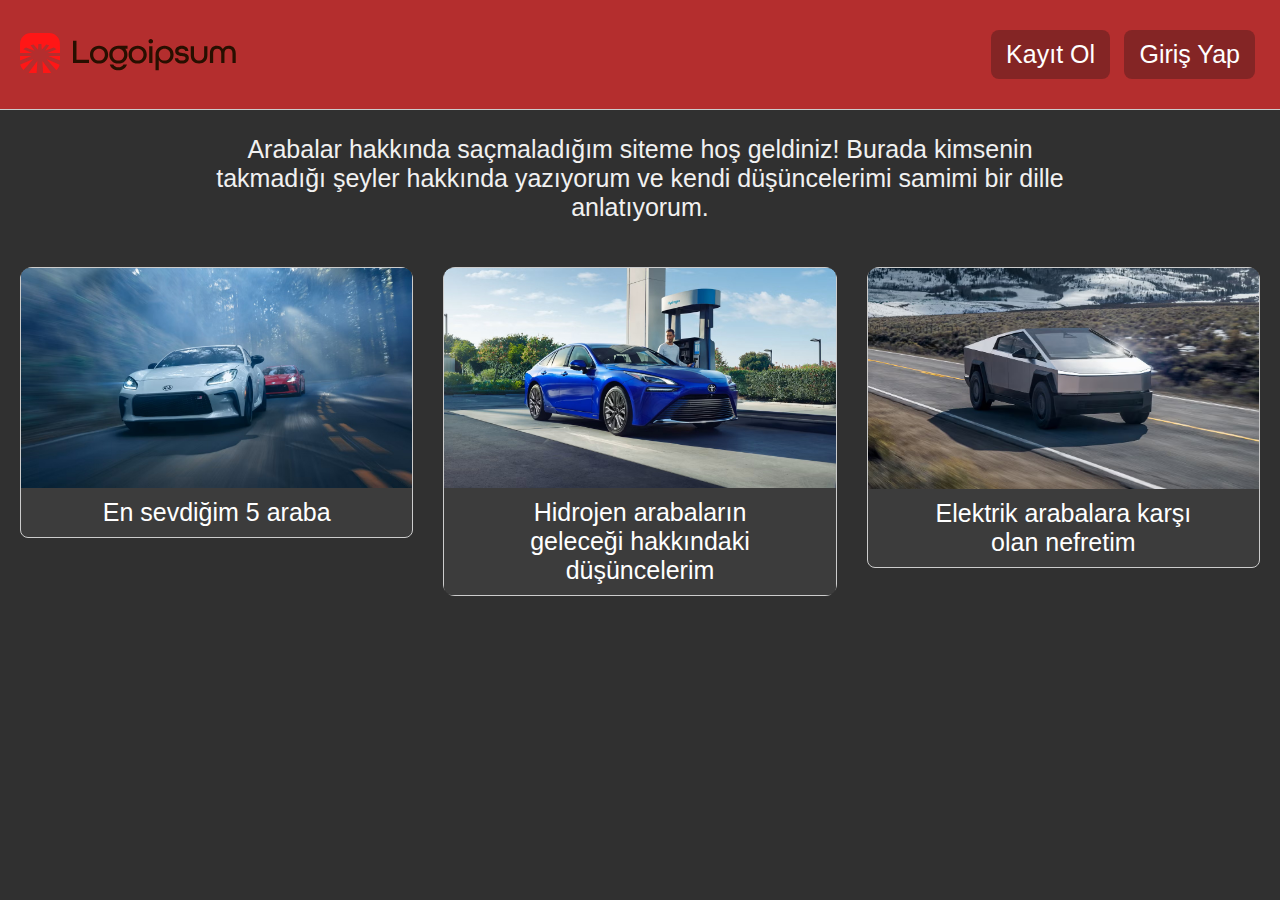
<file: index.html>
<!DOCTYPE html>
<html lang="tr">
<head>
    <link rel="stylesheet" href="style.css">
    <meta charset="UTF-8">
    <meta name="viewport" content="width=device-width, initial-scale=1.0">
    <title>Blog Sayfası</title>
</head>
<body>
    <nav class="navbar">
        <a href="index.html">
            <img src="images/logoipsum-393.svg" alt="logoplaceholder">
        </a>
        <div class="section">
            <a href="register.html">Kayıt Ol</a>
            <a href="login.html">Giriş Yap</a>
        </div>
    </nav>
    <p>Arabalar hakkında saçmaladığım siteme hoş geldiniz! Burada kimsenin takmadığı şeyler hakkında yazıyorum ve kendi düşüncelerimi samimi bir dille anlatıyorum.</p>
    <div class="bloglar">
        <a href="">
            <div class="blog">
                <img src="images/araba.png" alt="">
                <p>En sevdiğim 5 araba</p>
            </div>
        </a>
        <a href="">
            <div class="blog">
                <img src="images/hidrojenaraba.png" alt="">
                <p>Hidrojen arabaların geleceği hakkındaki düşüncelerim</p>
            </div>
        </a>
        <a href="">
            <div class="blog">
            <img src="images/cybercrap.png" alt="">
            <p>Elektrik arabalara karşı olan nefretim</p>
            </div>
        </a>
    </div>
    </body>
</html>
</file>
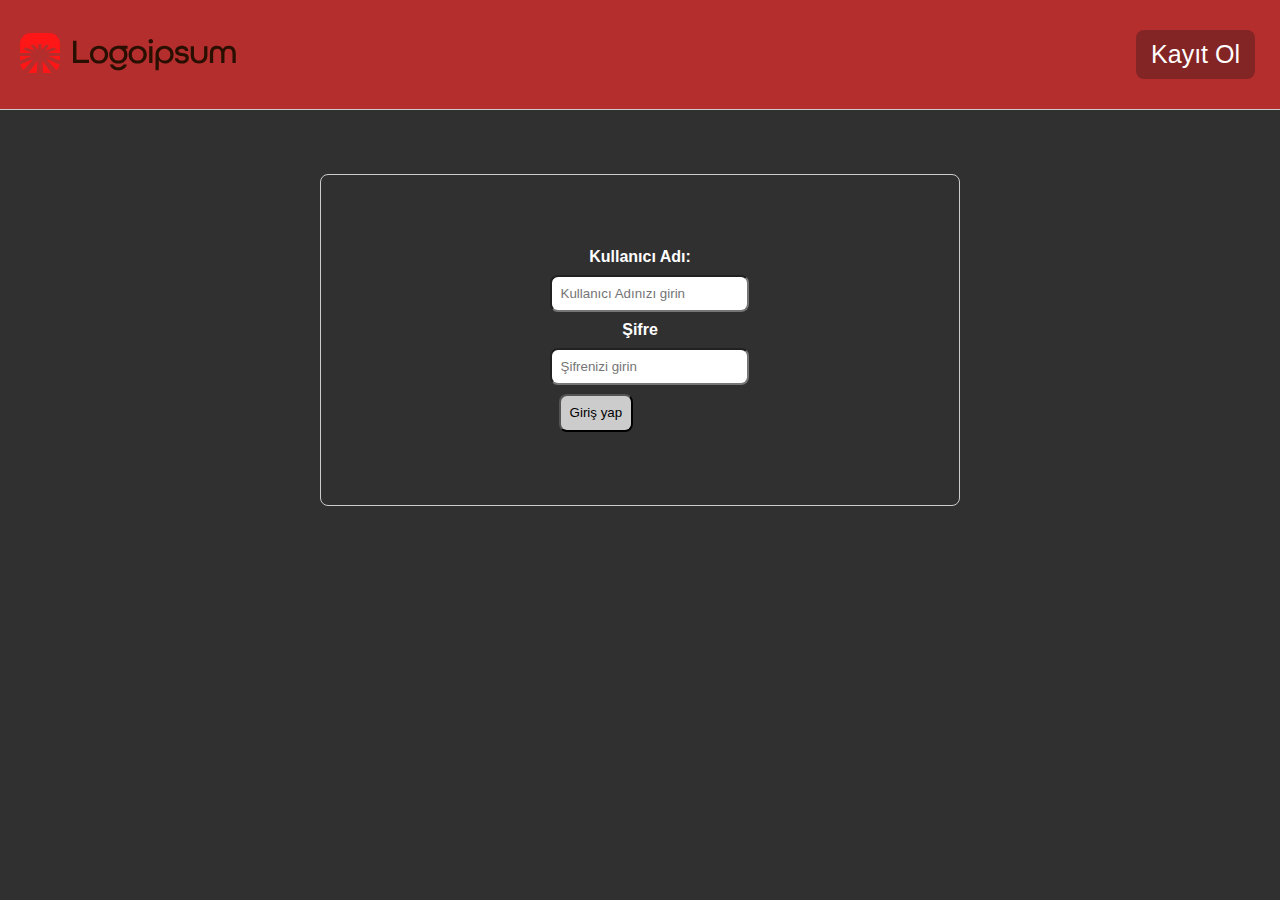
<file: login.html>
<!DOCTYPE html>
<html lang="tr">
    <head>
        <link rel="icon" type="image/svg+xml" sizes="32x32" href="images/logoipsum-393.svg">
        <link href="https://fonts.googleapis.com/css2?family=Inter:wght@400;600&display=swap" rel="stylesheet">
        <link rel="stylesheet" href="style.css">
        <meta charset="UTF-8">
        <meta name="viewport" content="width=device-width, initial-scale=1.0">
        <title>Giriş Yap</title>
    </head>
    <body>
        <nav class="navbar">
            <a href="index.html">
                <img src="images/logoipsum-393.svg" alt="logoplaceholder">
            </a>
            <div class="section">
                <a href="register.html">Kayıt Ol</a>
            </div>
        </nav>
        <div class="login">
            <form action="/login.html" method="POST">
                <div class="form-group">
                    <label for="username">Kullanıcı Adı:</label>
                    <input type="text" id="username" name="username" placeholder="Kullanıcı Adınızı girin" required autocomplete="username">
                </div>
                <div class="form-group">
                    <label for="password">Şifre</label>
                    <input type="password" id="password" name="password" placeholder="Şifrenizi girin" required autocomplete="current-password">
                </div>
                    <button type="submit">Giriş yap</button>
            </form>
        </div>
    </body>
</html>
</file>
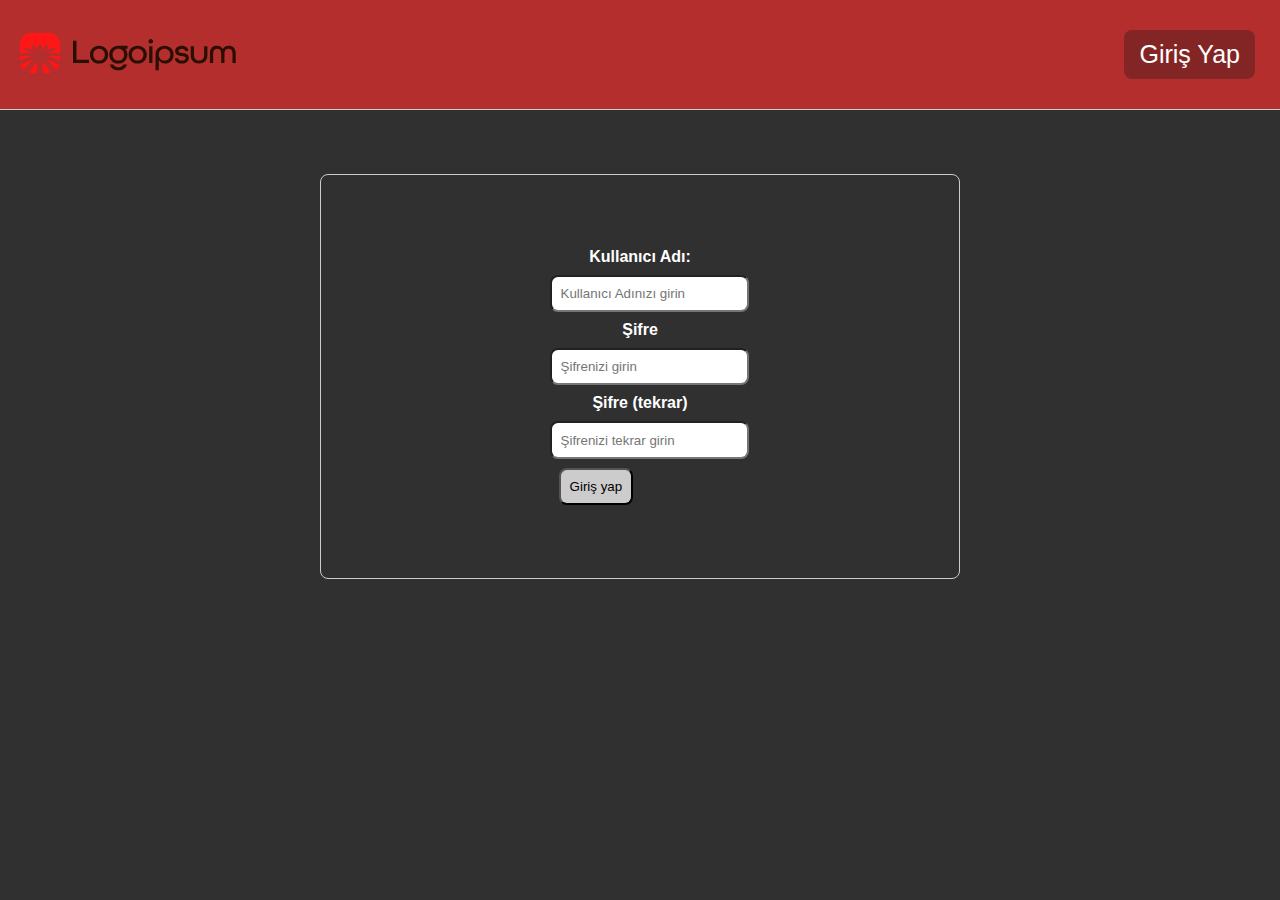
<file: register.html>
<!DOCTYPE html>
<html lang="tr">
    <head>
        <link rel="icon" type="image/svg+xml" sizes="32x32" href="images/logoipsum-393.svg">
        <link href="https://fonts.googleapis.com/css2?family=Inter:wght@400;600&display=swap" rel="stylesheet">
        <link rel="stylesheet" href="style.css">
        <meta charset="UTF-8">
        <meta name="viewport" content="width=device-width, initial-scale=1.0">
        <title>Kayıt Ol</title>
    </head>
    <body>
        <nav class="navbar">
            <a href="index.html">
                <img src="images/logoipsum-393.svg" alt="logoplaceholder">
            </a>
            <div class="section">
                <a href="login.html">Giriş Yap</a>
            </div>
        </nav>
        <div class="login">
            <form action="/register.html" method="POST">
                <div class="form-group">
                    <label for="username">Kullanıcı Adı:</label>
                    <input type="text" id="username" name="username" placeholder="Kullanıcı Adınızı girin" required autocomplete="username">
                </div>
                <div class="form-group">
                    <label for="password">Şifre</label>
                    <input type="password" id="password" name="password" placeholder="Şifrenizi girin" required autocomplete="new-password">
                </div>
                <div class="form-group">
                    <label for="password2">Şifre (tekrar)</label>
                    <input type="password" id="password2" name="password2" placeholder="Şifrenizi tekrar girin" required autocomplete="new-password">
                </div>
                    <button type="submit">Giriş yap</button>
            </form>
        </div>
    </body>
</html>
</file>
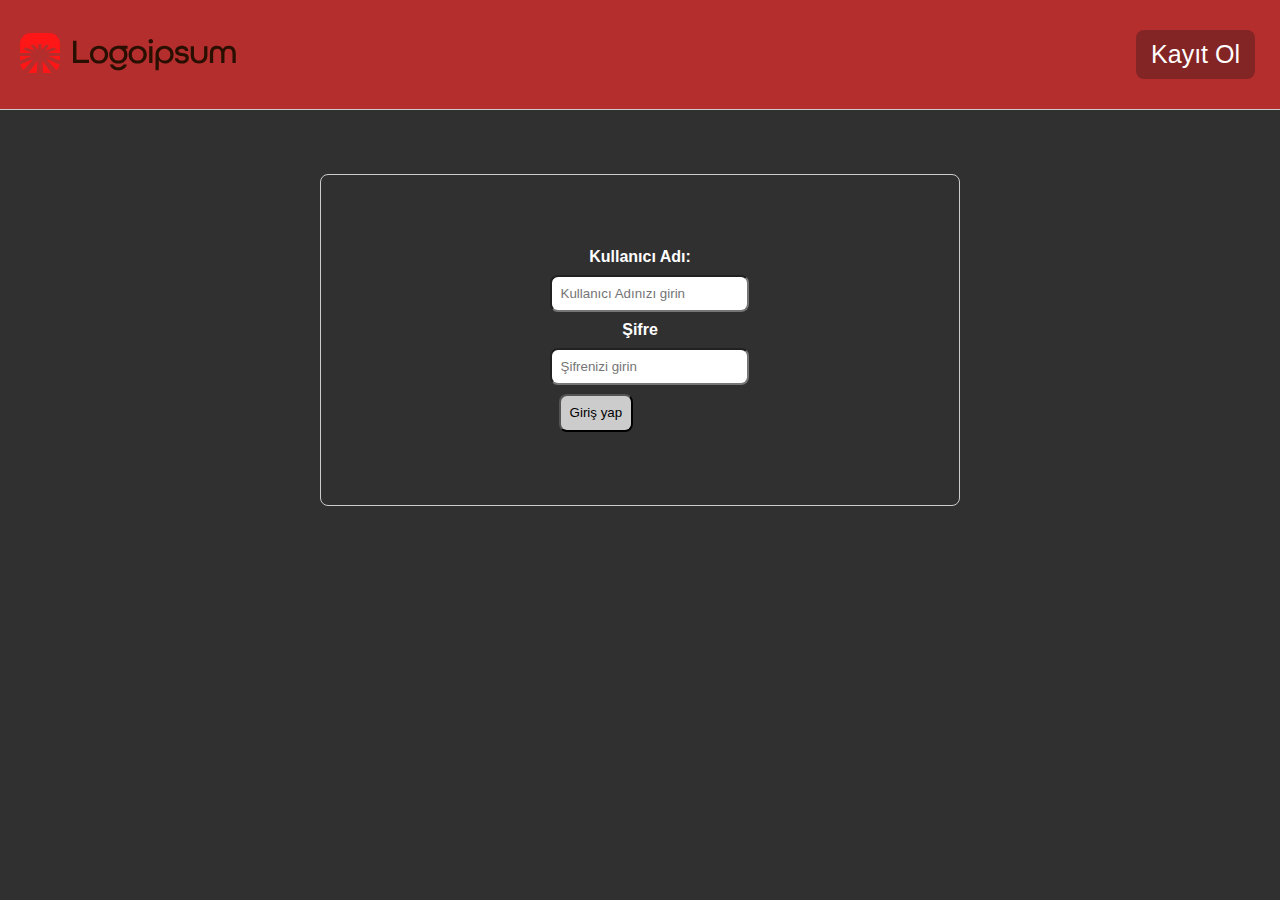
<file: bprproje/login.html>
<!DOCTYPE html>
<html lang="tr">
<head>
    <link rel="stylesheet" href="style.css">
    <meta charset="UTF-8">
    <meta name="viewport" content="width=device-width, initial-scale=1.0">
    <title>Blog Sayfası</title>
</head>
<body>
    <nav class="navbar">
        <a href="index.html">
            <img src="images/logoipsum-393.svg" alt="logoplaceholder">
        </a>
        <div class="section">
            <a href="register.html">Kayıt Ol</a>
        </div>
    </nav>
    <div class="login">
        <form>
            <label>Kullanıcı Adı:</label>
            <input type="text" placeholder="Kullanıcı Adınızı girin">
            <label>Şifre</label>
            <input type="password" placeholder="Şifrenizi girin">
            <button type="submit">Giriş yap</button>
        </form>
    </div>
    </body>
</html>
</file>
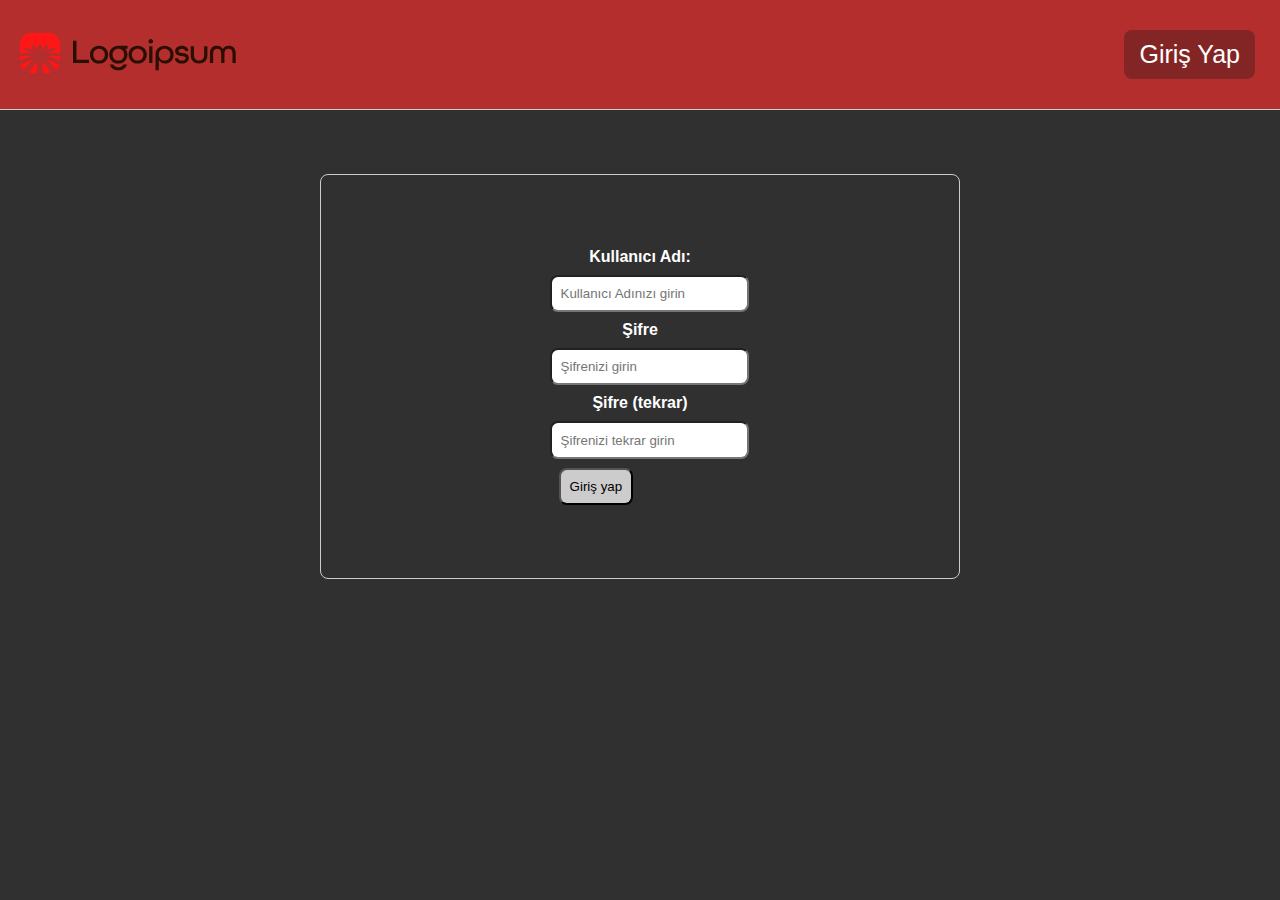
<file: bprproje/register.html>
<!DOCTYPE html>
<html lang="tr">
<head>
    <link rel="stylesheet" href="style.css">
    <meta charset="UTF-8">
    <meta name="viewport" content="width=device-width, initial-scale=1.0">
    <title>Blog Sayfası</title>
</head>
<body>
    <nav class="navbar">
        <a href="index.html">
            <img src="images/logoipsum-393.svg" alt="logoplaceholder">
        </a>
        <div class="section">
            <a href="login.html">Giriş Yap</a>
        </div>
    </nav>
    <div class="login">
        <form>
            <label>Kullanıcı Adı:</label>
            <input type="text" placeholder="Kullanıcı Adınızı girin">
            <label>Şifre</label>
            <input type="password" placeholder="Şifrenizi girin">
            <label>Şifre (tekrar)</label>
            <input type="password" placeholder="Şifrenizi tekrar girin">
            <button type="submit">Giriş yap</button>
        </form>
    </div>
    </body>
</html>
</file>
<file: style.css>
* {
    font-family: 'Lucida Sans', 'Lucida Sans Regular', 'Lucida Grande',
                 'Lucida Sans Unicode', Geneva, Verdana, sans-serif;
    box-sizing: border-box;
}

body {
    background-color: rgb(48, 48, 48);
    margin: 0;
}

.navbar {
    background-color: rgba(180, 46, 46);
    border-bottom: 1px solid #ccc;
    padding: 25px 20px;
    display: flex;
    justify-content: space-between;
    align-items: center;
}

a {
    text-decoration: none;
    transition: 0.4s;
}

.section a {
    background-color: rgb(132, 37, 37);
    padding: 10px 15px;
    border-radius: 8px;
    margin: 5px;
    color: white;
    font-size: 25px;
    display: inline-block;
}

a:hover {
    color: rgb(241, 241, 241);
    transform: scale(1.05);
}

p {
    color: rgb(241, 241, 241);
    text-align: center;
    margin-left: 15%;
    margin-right: 15%;
    font-size: 25px;
}

.bloglar {
    display: grid;
    grid-template-columns: repeat(auto-fit, minmax(320px, 1fr));
    gap: 25px; /* spacing between cards */
    justify-items: center;
    padding: 20px;
}

.bloglar a {
    width: 100%;
    max-width: 420px;
    border-radius: 12px;
    overflow: hidden; /* keeps rounded corners on image */
    transition: transform 0.3s ease;
}

.bloglar a:hover {
    transform: scale(1.02);
}

.blog {
    background-color: rgb(60, 60, 60);
    border: 1px solid #ccc;
    border-radius: 12px;
    overflow: hidden;
    text-align: center;
    transition: box-shadow 0.3s ease;
}

.blog:hover {
    box-shadow: 0 8px 20px rgba(0, 0, 0, 0.4);
}

.blog img {
    width: 100%;
    height: auto;
    display: block;
    object-fit: cover;
}

.blog p {
    color: white;
    padding: 12px;
    margin: 0;
}

.login {
    margin: 5%;
    margin-left: 25%;
    margin-right: 25%;
    padding: 5%;
    display: flex;
    justify-content: center;
    border: #ccc solid 1px;
    border-radius: 8px;
}

.login label {
    justify-content: center;
    display: flex;
    font-weight: bold;
    padding: 5%;
    color: white;
}

.login input {
    padding: 5%;
    border-radius: 8px;
}

.login button {
    background-color: #ccc;
    display: flex;
    padding: 5%;
    margin: 5%;
    cursor: pointer;
    border-radius: 8px;
}

@media (max-width: 900px) {
    .bloglar {
        grid-template-columns: repeat(auto-fit, minmax(280px, 1fr));
    }

    p {
        margin-left: 8%;
        margin-right: 8%;
        font-size: 22px;
    }
}

@media (max-width: 600px) {
    .navbar {
        flex-direction: column;
        text-align: center;
    }

    .section a {
        display: block;
        margin: 10px 0;
    }

    p {
        margin-left: 5%;
        margin-right: 5%;
        font-size: 20px;
    }

    .bloglar {
        grid-template-columns: 1fr; /* one column on small phones */
    }
}p {
    color: rgb(241, 241, 241);
    text-align: center;
    margin-left: 15%;
    margin-right: 15%;
    font-size: 25px;
}

.bloglar {
    display: grid;
    grid-template-columns: repeat(auto-fit, minmax(300px, 1fr));
    gap: 30px;
    justify-items: center;
    padding: 20px;
}

.blog {
    height: auto;
    display: flex;
    flex-direction: column;
    align-items: center;
    transition: 0.4s;
    border: 1px solid #ccc;
    border-radius: 8px;
    background-color: rgb(60, 60, 60);
    overflow: hidden;
}

.blog img {
    width: 100%;
    max-width: 400px;
    border-radius: 8px 8px 0 0;
    height: auto;
    object-fit: cover;
    transition: transform 0.4s ease;
}

.blog p {
    text-align: center;
    max-width: 300px;
    padding: 10px;
}

.blog:hover {
    box-shadow: 0 10px 20px rgba(0, 0, 0, 0.4);
}

.login {
    margin: 5%;
    margin-left: 25%;
    margin-right: 25%;
    padding: 5%;
    display: flex;
    justify-content: center;
    border: #ccc solid 1px;
    border-radius: 8px;
}

.login label {
    justify-content: center;
    display: flex;
    font-weight: bold;
    padding: 5%;
    color: white;
}

.login input {
    padding: 5%;
    border-radius: 8px;
}

.login button {
    background-color: #ccc;
    display: flex;
    padding: 5%;
    margin: 5%;
    cursor: pointer;
    border-radius: 8px;
}

@media (max-width: 600px) {
    .navbar {
        flex-direction: column;
        text-align: center;
    }

    .section a {
        display: block;
        margin: 10px 0;
    }

    p {
        margin-left: 5%;
        margin-right: 5%;
        font-size: 20px;
    }
}
</file>
<file: bprproje/style.css>
* {
    font-family: 'Lucida Sans', 'Lucida Sans Regular', 'Lucida Grande', 'Lucida Sans Unicode', Geneva, Verdana, sans-serif;
}

body {
    background-color:rgb(48, 48, 48);
    margin: 0;
}

.navbar {
    background-color: rgba(180, 46, 46);
    border-bottom: 1px solid #ccc;
    padding: 25px 20px;
    display: flex;
    justify-content: space-between;
    align-items: center;
}

a {
    text-decoration: none;
    transition: 0.4s;
    max-height: 300px;
}

.section a {
    background-color: rgb(132, 37, 37);
    padding: 10px 15px;
    border-radius: 8px;
    margin: 5px;
    color: white;
    font-size: 25px;
    text-decoration: none;
    display: inline-block;
}

a:hover{
    color:rgb(241, 241, 241);
    transform: scale(1.05);
}

p {
    color:rgb(241, 241, 241);
    text-align: center;
    margin-left: 15%;
    margin-right: 15%;
    font-size: 25px;
}

.blog {
    height: 400px;
    margin: 2%;
    display: flex;
    flex-direction: column;
    align-items: center;
    transition: 0.4s;
    border: 1px solid #ccc;
    border-radius: 8px;
}

.blog img {
    width: 100%;
    max-width: 400px;
    border-radius: 8px;
    height: 300px;
    object-fit: cover;
    transition: transform 0.4s ease;
}

.blog p {
    text-align: center;
    max-width: 300px;
}

.blog:hover {
    box-shadow: 0 10px 20px rgba(0, 0, 0, 0.4);
}

.bloglar {
    display: flex;
    flex-wrap: wrap;
    justify-content: center;
}

.login {
    margin: 5%;
    margin-left: 25%;
    margin-right: 25%;
    padding: 5%;
    display: flex;
    justify-content: center;
    border: #ccc solid 1px;
    border-radius: 8px;
}

.login label {
    justify-content: center;
    display: flex;
    font-weight: bold;
    padding: 5%;
    color: white;
}

.login input {
    padding: 5%;
    border-radius: 8px;
}

.login button {
    background-color:#ccc;
    display: flex;
    padding: 5%;
    margin: 5%;
    cursor: pointer;
    border-radius: 8px;
}

@media (max-width:600px) {
    .navbar {
        flex-direction: column;
    }
}
</file>
